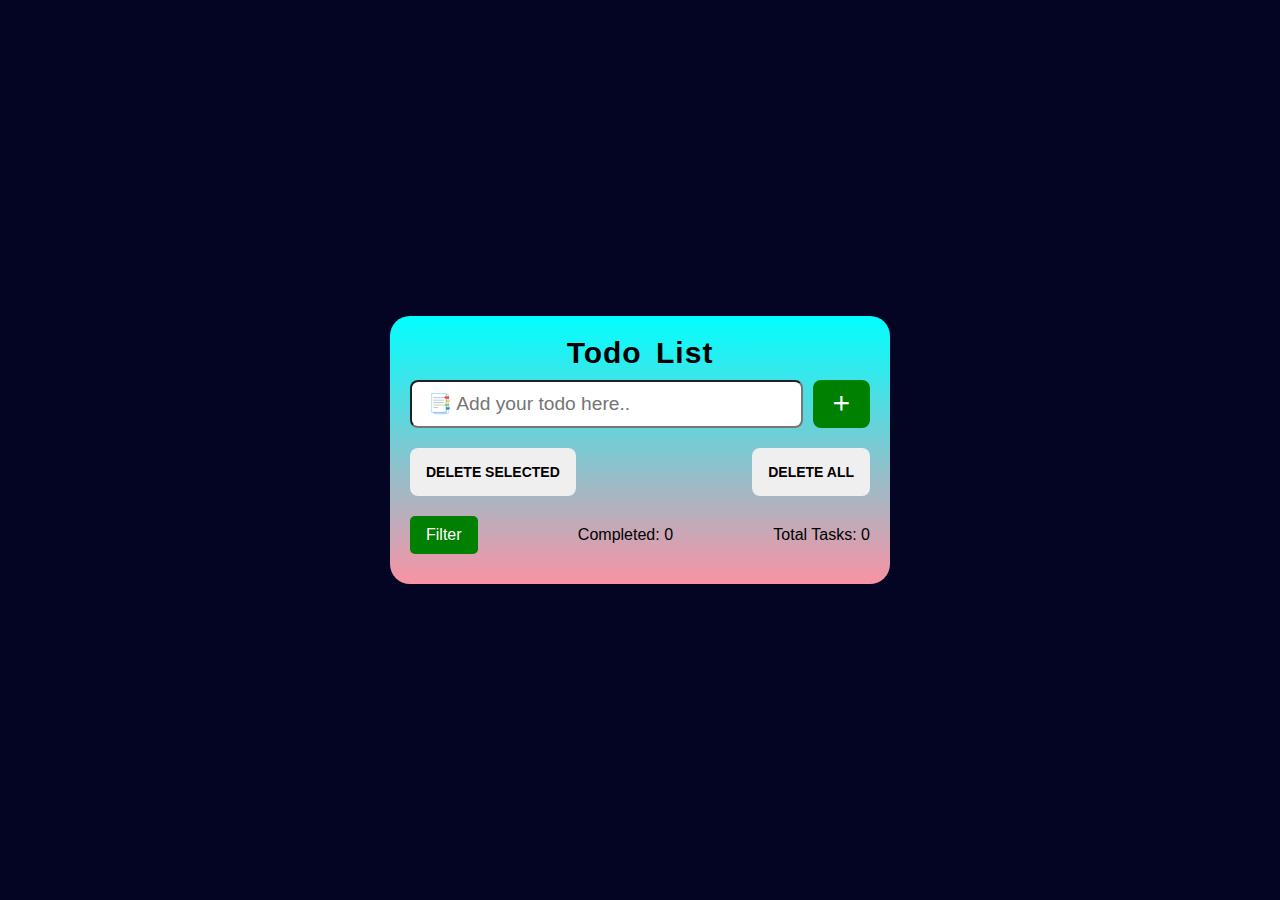
<file: index.html>
<!DOCTYPE html>
<html lang="en" data-theme="bumblebee">

<head>
    <meta charset="UTF-8">
    <meta http-equiv="X-UA-Compatible" content="IE=edge">
    <meta name="viewport" content="width=device-width, initial-scale=1.0">
    <!-- css -->
    <link rel="stylesheet" href="styles.css">
    <!--Icons-->
    <link href='https://unpkg.com/boxicons@2.1.2/css/boxicons.min.css' rel='stylesheet'>
    <link rel="icon" type="image/x-icon" href="to do.png">

    <title>Todolist</title>
</head>

<body>

    <!-- main todo container -->
    <div class="container">
        <!-- header that has input and add button -->
        <header>
            <h1>Todo List</h1>

            <div class="input-section">
                <input id="todo-input" type="text" placeholder="📑 Add your todo here.." class="input w-full max-w-xs" />
                <button id="add-button" class="btn btn-add ">
                    <i class="bx bx-plus bx-sm"></i>
                </button>
            </div>
        </header>

        <!-- delete buttons -->
        <div class="todos-filter">
            <button id="delete-selected" class="btn btn-ghost delete-selected-btn">Delete Selected</button>
            <button id="delete-all" class="btn btn-ghost delete-all-btn">Delete All</button>
        </div>

        <!-- this is the dynamic content which adds up all the todos -->
        <ul id="all-todos" class="todos-list"></ul>

        <!-- dropdown through which we can apply filters -->
        <div class="filters">
            <div class="dropdown">
                <button class="dropbtn">Filter</button>
                <div class="dropdown-content">
                    <a href="#" id="all">All</a>
                    <a href="#" id="rem">Pending</a>
                    <a href="#" id="com">Completed</a>
                </div>
            </div>

            <!-- value showing completed task and all -->
            <div class="completed-task">
                <p>Completed: <span id="c-count">0</span></p>
            </div>
            <div class="remaining-task">
                <p>Total Tasks: <span id="r-count">0</span></p>
            </div>
        </div>
    </div>

    <!-- JS -->
    <script src="app.js"></script>

</body>

</html>
</file>
<file: styles.css>
@import url('https://fonts.googleapis.com/css2?family=Poppins:wght@200;300;400;500;600;800;900&display=swap');

/* for whole documents */
* {
    margin: 0;
    padding: 0;
    box-sizing: border-box;
    font-family: 'Franklin Gothic Medium', 'Arial Narrow', Arial, sans-serif;
}

/* for hide scroll bar */
::-webkit-scrollbar {
    display: none;
}

body {
    position: relative;
    height: 100vh;
    display: flex;
    justify-content: center;
    align-items: center;
    background-color: rgb(4, 4, 35);
}

.container {
    display: flex;
    align-items: center;
    justify-content: center;
    flex-direction: column;
    margin: 0 400px;
    min-width: 500px;
    max-width: 1000px;
    background-image: linear-gradient(aqua, rgb(249, 146, 164));
    border-radius: 20px;
    padding: 20px;
}

/* header */
.container header {
    display: flex;
    justify-content: center;
    align-items: center;
    flex-direction: column;
    width: 100%;
    margin-bottom: 20px;
}

header h1 {
    font-size: 30px;
    font-weight: bolder;
    margin-bottom: 10px;
    letter-spacing: 1px;
    word-spacing: 5px;
}

/* input-section */
header .input-section {
    width: 100%;
    display: flex;
    flex-direction: row;
    justify-content: space-between;
    align-items: center;
    width: 100%;
    height: 100%;
}

.input-section input {
    margin-right: 10px;
    max-width: 100%;
}

.max-w-xs {
    max-width: 20rem;
}

.w-full {
    width: 100%;
}

.input {
    border-radius: 0.5rem;
    height: 3rem;
    border-width: 2px black solid;
    flex-shrink: 1;
    padding: 0rem 1rem;
    font-size: 1.2rem;
    line-height: 2;
}

/* todofilters */
.todos-filter, .filters {
    display: flex;
    justify-content: space-between;
    align-items: center;
    width: 100%;
    height: 100%;
    margin-bottom: 10px;
}

.filters {
    margin-top: 10px;
}

.todos-list {
    display: flex;
    flex-direction: column;
    justify-content: space-between;
    align-items: center;
    min-height: 100%;
    max-height: 54vh;
    overflow-y: scroll;
    width: 100%;
}

.todos-list .todo-item {
    display: flex;
    flex-direction: row;
    justify-content: space-between;
    align-items: center;
    padding: 10px;
    width: 100%;
}

.todo-item {
    background-color: wheat;
    border-radius: 12px;
    margin-bottom: 5px;
}

.todo-item p {
    margin-right: 10px;
    font-size: 1.4rem;
}

.todo-item .todo-actions {
    display: flex;
    flex-direction: row;
    align-items: center;
    justify-content: end;
    width: 100%;
    height: 100%;
}

.todo-actions button:not(:last-child) {
    margin-right: 10px;
}

.di, .ci {
    pointer-events: none;
}

.line {
    text-decoration: line-through;
}

/* buttons styling */
.btn {
    cursor: pointer;
    user-select: none;
    border: none;
    outline: none;
    text-align: center;
    border-radius: 0.5rem;
    height: 3rem;
    min-height: 3rem;
    text-transform: uppercase;
    border-width: 1px;
    animation: button-pop var(--animation-btn, .25s) ease-in-out;
    flex-wrap: wrap;
    flex-shrink: 0;
    justify-content: center;
    align-items: center;
    padding-left: 1rem;
    padding-right: 1rem;
    font-size: .875rem;
    font-weight: 600;
    line-height: 1em;
    text-decoration-line: none;
    transition: .2s all cubic-bezier(.4, 0, .2, 1);
    display: inline-flex;
}

.btn:hover {
    background-color: rgb(108, 109, 110);
    color: white;
}

.btn-add {
    background-color: green;
    color: white;
}

.btn-add:hover {
    background-color: white;
    color: rgb(255, 221, 0);
}

.btn-success {
    opacity: 1;
    background-color: rgb(50, 177, 50);
    color: white;
}

.btn-success:hover {
    background-color: white;
    color: rgb(50, 177, 50);
}

.btn-error {
    opacity: 1;
    background-color: rgb(246, 77, 4);
    color: white;
}

.btn-error:hover {
    background-color: white;
    color: rgb(246, 77, 4);
}

/* dropdown */
.dropbtn {
    background-color: green;
    color: white;
    padding: 10px 16px;
    font-size: 16px;
    border: none;
    cursor: pointer;
    border-radius: 5px;
}

.dropdown {
    position: relative;
    display: inline-block;
}

.dropdown-content {
    display: none;
    position: absolute;
    background-color: #f9f9f9;
    min-width: 160px;
    box-shadow: 0px 8px 16px 0px rgba(0, 0, 0, 0.2);
    z-index: 1;
}

.dropdown-content a {
    color: black;
    padding: 12px 16px;
    text-decoration: none;
    display: block;
}

.dropdown-content a:hover {
    background-color: #f1f1f1;
}

.dropdown:hover .dropdown-content {
    display: block;
}

.dropdown:hover .dropbtn {
    background-color: white;
    color: yellowgreen;
}

/* Responsive */
@media only screen and (max-width: 530px) {
    .container {
        margin: 0 20px;
        max-width: 96%;
        min-width: 96%;
    }
}
</file>
